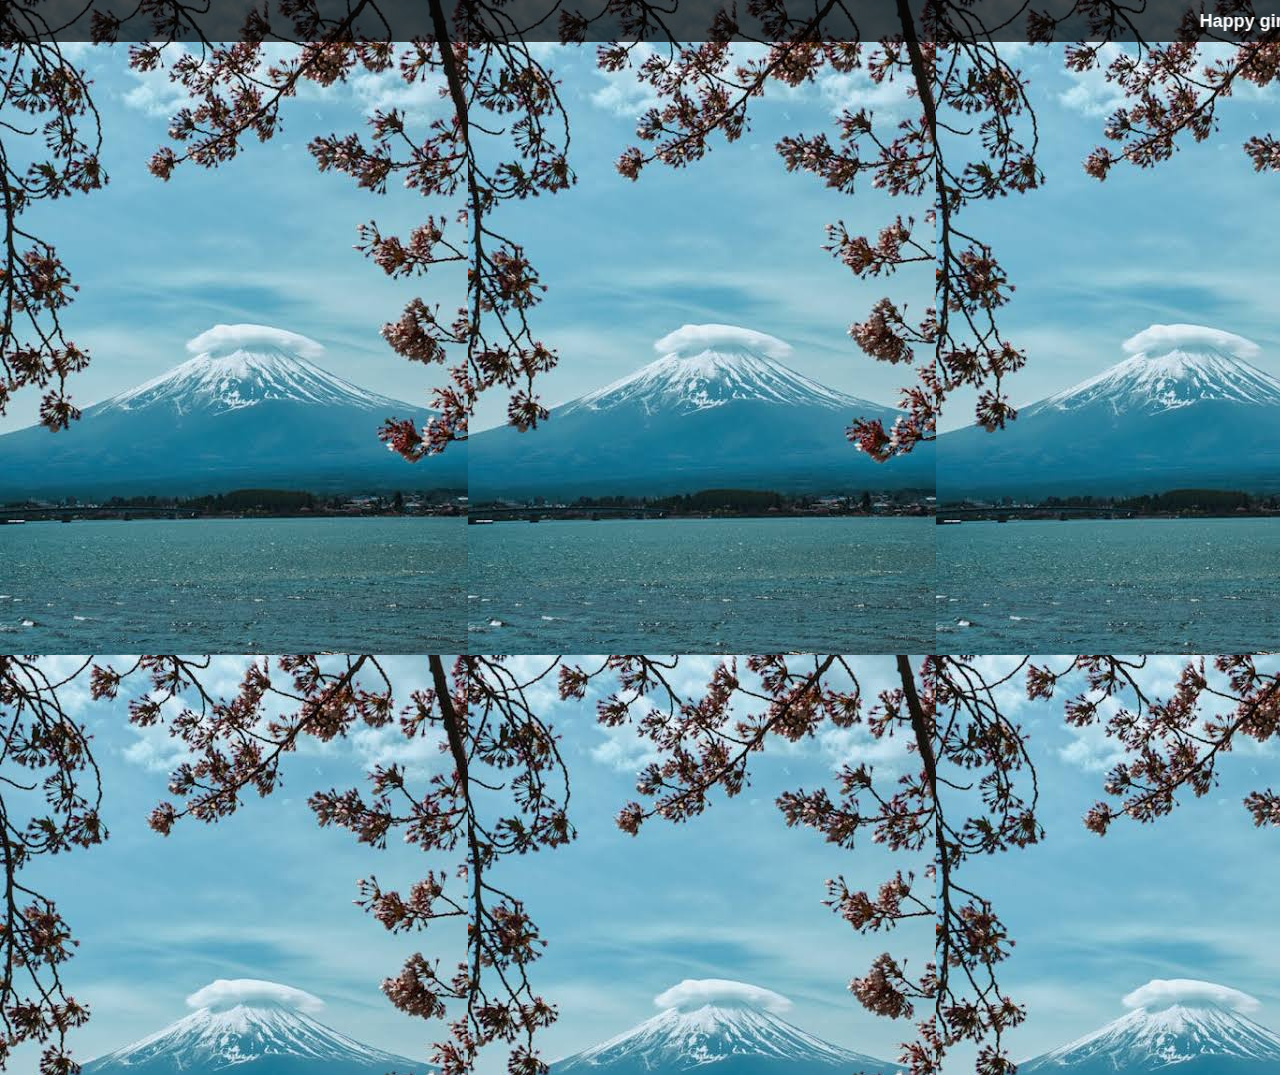
<file: index.html>
<!DOCTYPE html>
<html lang="id">
<head>
  <meta charset="UTF-8" />
  <meta name="viewport" content="width=device-width, initial-scale=1.0"/>
  <title>Buat Sayang Aku Indah</title>
  <link rel="stylesheet" href="style.css" />
</head>
<body>
  <!-- Teks berjalan -->
  <marquee behavior="scroll" direction="left" scrollamount="10" class="marquee">
    Happy girlfriend day Sayangku 💕 maaf yaa kalo web nya jelek🥰
  </marquee>

<div class="slide-in">
  <div class="container">
    <img src="dod.jpg" alt="indah.jpg" width="300">
    <h1>Happy girlfriend day, Sayang 💌</h1>
    <p>
   Hallo ayang, Happy girlfriend day ya
, aku mau bilang kalau aku bersyukur bngt punya kamu, kamu orang baik yang selalu coba ngertiin keadaan aku, padahal aku sering bikin kamu kesel, nangis, pokoknya kamu terbaik, maafin aku ya blm bisa bahagiain kmu ga kaya masa lalu kamu, tapi gapapa aku usahain untuk bisa bahagiain kamu aku pasti bisa, pokoknya aku udah bersyukur dengan apa yang kamu kasi ke aku, tapi aku selalu buat kamu kecewa maaf ya kalau aku jahat sama kamu, and apapaun keadaan nya jangan jadiin alasan buat kita berpisah, okeyyyy. Maafin aku ya ayanggg aku janji kedepannya akn membuat kamu bahagia and ga akan ngecewain kamu lagi, jangan terlalu cuek juga yaa sayanggg heheh, udah segitu aja maaf ya cantikkuuuu
@IndahMyLovee🤍<br>
    </p>
    <div class="love">🤍🤍🤍🤍🤍🤍</div>
   </div>
  </div>
</body>
</html>
</file>
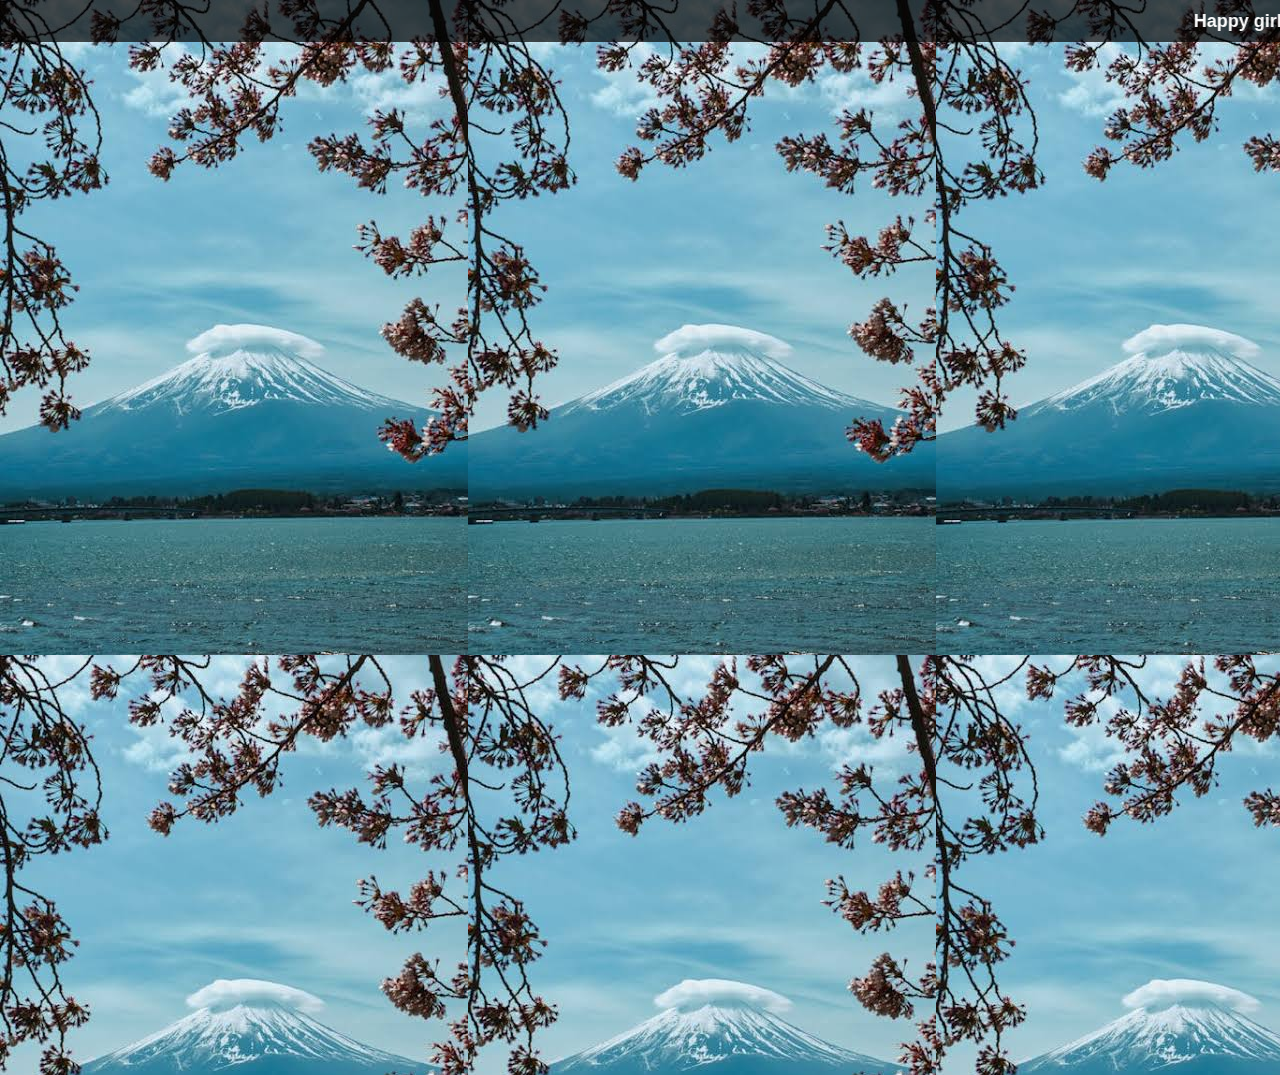
<file: Dod.html>
<!DOCTYPE html>
<html lang="id">
<head>
  <meta charset="UTF-8" />
  <meta name="viewport" content="width=device-width, initial-scale=1.0"/>
  <title>Buat Sayang Aku Indah</title>
  <link rel="stylesheet" href="style.css" />
</head>
<body>
  <!-- Teks berjalan -->
  <marquee behavior="scroll" direction="left" scrollamount="10" class="marquee">
    Happy girlfriend day Sayangku 💕 maaf yaa kalo web nya jelek🥰
  </marquee>

<div class="slide-in">
  <div class="container">
    <img src="dod.jpg" alt="indah.jpg" width="300">
    <h1>Happy girlfriend day, Sayang 💌</h1>
    <p>
   Hallo ayang, Happy girlfriend day ya
, aku mau bilang kalau aku bersyukur bngt punya kamu, kamu orang baik yang selalu coba ngertiin keadaan aku, padahal aku sering bikin kamu kesel, nangis, pokoknya kamu terbaik, maafin aku ya blm bisa bahagiain kmu ga kaya masa lalu kamu, tapi gapapa aku usahain untuk bisa bahagiain kamu aku pasti bisa, pokoknya aku udah bersyukur dengan apa yang kamu kasi ke aku, tapi aku selalu buat kamu kecewa maaf ya kalau aku jahat sama kamu, and apapaun keadaan nya jangan jadiin alasan buat kita berpisah, okeyyyy. Maafin aku ya ayanggg aku janji kedepannya akn membuat kamu bahagia and ga akan ngecewain kamu lagi, jangan terlalu cuek juga yaa sayanggg heheh, udah segitu aja maaf ya cantikkuuuu
@IndahMyLovee🤍<br>
    </p>
    <div class="love">🤍🤍🤍🤍🤍🤍</div>
   </div>
  </div>
</body>
</html>
</file>
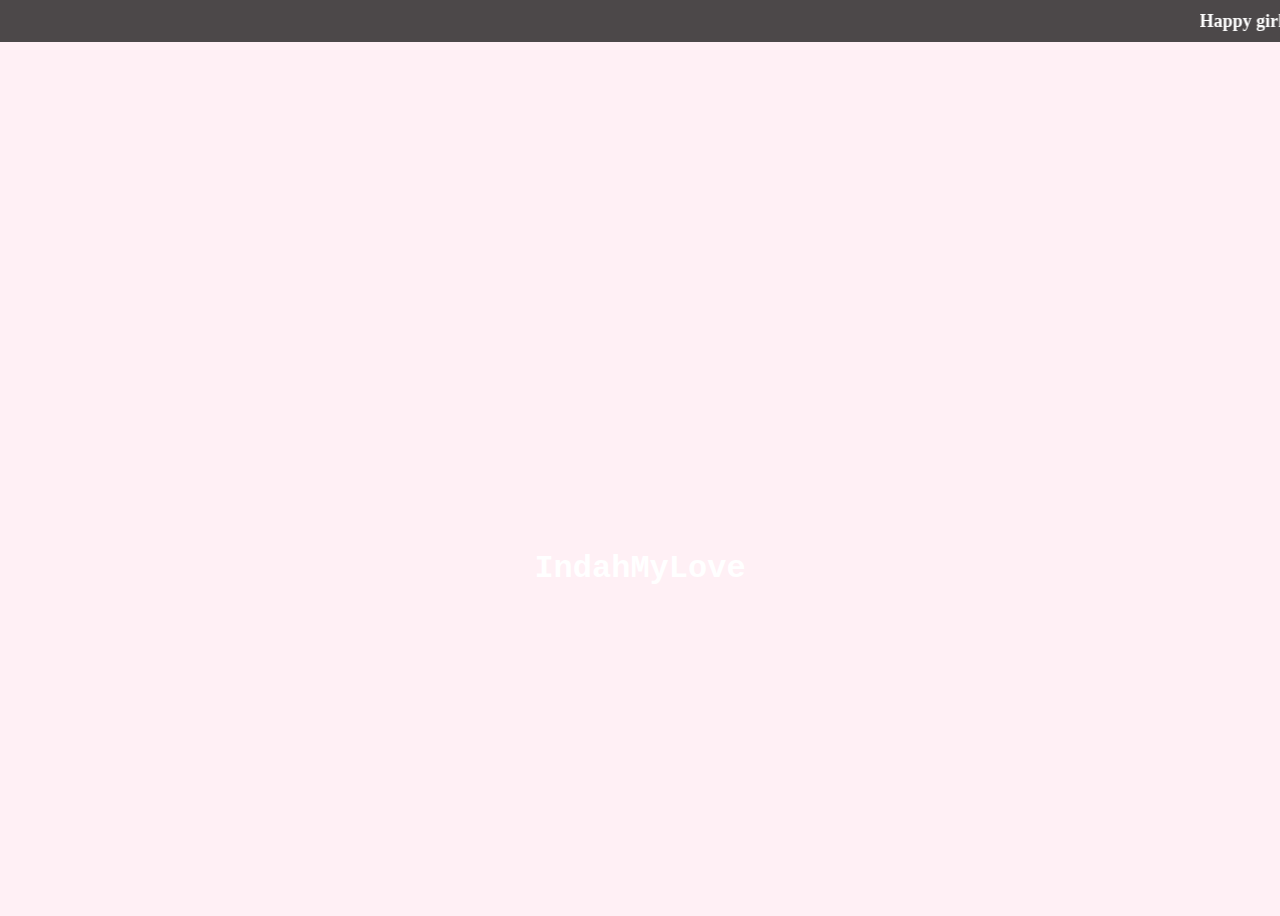
<file: XovzOfficial.html>
<!DOCTYPE html>
<html lang="en">
<head>
  <meta charset="UTF-8">
  <title>Typing Love Message</title>
  <style>
    body {
      background-color: #fff0f5;
      font-weight: bold;
      font-family: 'Fira Code', monospace;
      color: #ffffff;
      text-align: center;
      justify-content: center;
      align-items: center;
      height: 100vh;
    }

    img {
      text-align: center;
      border-radius: 50%;
      margin: 60px;
      animation: glowProfil 3s infinite;
    }

    #message-box {
      background-color: rgba(0,0,0,0.50);
      border-radius: 20px;
      padding: 30px;
      max-width: 600px;
      font-size: 1.5em;
      margin: 20px auto;
    }

    .cursor {
      display: inline-block;
      width: 10px;
      background-color: #e91e63;
      animation: blink 0.8s infinite;
      margin-left: 3px;
    }

    .marquee {
      width: 100%;
      font-family: none;
      padding: 10px 0;
      background: rgba(0,0,0,0.70);
      color: #fff;
      font-weight: bold;
      font-size: 18px;
      position: fixed;
      top: 0;
      left: 0;
      z-index: 999;
    }

    .slide-in {
      opacity: 0;
      transform: translateX(-200px);
      animation: masukSamping 1s ease-out forwards;
    }

    button {
      padding: 10px 20px;
      background-color: #e91e63;
      color: white;
      font-weight: bold;
      border: none;
      border-radius: 10px;
      font-size: 1em;
      cursor: pointer;
      box-shadow: 0 0 10px pink;
      transition: 0.3s;
    }

    button:hover {
      background-color: #ff4081;
    }

    @keyframes masukSamping {
      to {
        transform: translateX(0);
        opacity: 1;
      }
    }

    @keyframes blink {
      0%, 50%, 100% { opacity: 1; }
      25%, 75% { opacity: 0; }
    }
  </style>
</head>
<body>
  <marquee behavior="scroll" direction="left" scrollamount="10" class="marquee">
    Happy girlfriend day Sayangku 💕 maaf yaa kalo web nya jelek🥰
  </marquee>

  <div class="slide-in">
    <img src="kucing.jpg" alt="kucing" width="200">
    
    <br>
    <!-- Tombol untuk munculkan teks -->
    <button onclick="typeText()">Klik untuk baca pesannya sayang 💌</button>

    <div id="message-box">
      <span id="text"></span><span class="cursor"></span>
    </div>
  </div>

<div class="footer">
  <h1>IndahMyLove</h1>
</div>

  <script>
    const message = `Halo sayang Happy girlfriend day sayang ku,aku mau bilang sesuatu sebelum itu akuu mau bilang ini dulu 
Kamu jangan cuek yaa heheh

Sayang makasih yaa udah mau nerima akuuuu
Akuu beruntung banget punya kamuu,
Makasihhhhh juga udah bikin aku seneng,
Maaf yaaa kalo suka bikin kamu ngambek,
Maaf juga yaaa sayang kalo akuu ngambek enggak jelass tiba-tiba heheheh,
Maaf enggak bisa ngasih kamu coklat soalnya rumah kita jauh kalo deket udah aku kasih 10🤧😝 hehehe,kalo aku banyak salahh samaaa kamuu Maaf yaaaa heheheheh,sekali lagi maaf yaaaaa, akuu beruntung punya kamuuu  makasih sayanggggggg 🤍🤍🤍🤍🫣,
Udah segitu ajaaa yaaa sayangggggg🫣🤍🥰🌷❤️😍`;

    let i = 0;
    let typingStarted = false;

    function typeText() {
      if (typingStarted) return; // agar tidak double klik
      typingStarted = true;

      function typing() {
        if (i < message.length) {
          document.getElementById("text").innerHTML += message.charAt(i);
          i++;
          setTimeout(typing, 80);
        }
      }

      typing();
    }
  </script>
</body>
</html>
</file>
<file: style.css>
* {
  margin: 0;
  padding: 0;
  box-sizing: border-box;
}

body {
  height: 100vh;
  background: url('background.jpg');
  display: flex;
  justify-content: center;
  align-items: center;
  flex-direction: column;
  font-family: 'Segoe UI', sans-serif;
}

.marquee {
  width: 100%;
  padding: 10px 0;
  background: rgba(0,0,0,0.70);
  color: #fff;
  font-weight: bold;
  font-size: 18px;
  position: fixed;
  top: 0;
  left: 0;
  z-index: 999;
}

.slide-in {
  opacity: 0;
  transform: translateX(-200px);
  animation: masukSamping 1s ease-out forwards;
}

.container {
  background: rgba(0,0,0,0.70);
  padding: 20px;
  margin: 15px;
  border-radius: 20px;
  box-shadow: 0 0 20px rgba(0, 0, 0, 0.60);
  text-align: center;
  max-width: 500px;
  margin-top: 80px;
  animation: glowProfil 3s infinite;
}

img {
  border-radius: 20px;
}

h1 {
  color: #ff69b4;
  margin-bottom: 20px;
  font-size: 28px;
  background: rgba(0,0,0,0.70);
  padding: 20px;
  margin: 15px;
  border-radius: 20px;
  box-shadow: 0 0 20px rgba(0, 0, 0, 0.60);
  text-align: center;
  max-width: 500px;
  animation: glowProfil 3s infinite;
}

p {
  font-size: 18px;
  font-weight: bold;
  color: white;
  line-height: 1.6;
  background: rgba(0,0,0,0.70);
  padding: 15px;
  margin: 10px;
  border-radius: 20px;
  box-shadow: 0 0 20px rgba(0, 0, 0, 0.60);
  text-align: center;
  max-width: 500px;
  animation: glowProfil 3s infinite;
}

.love {
  font-size: 40px;
  margin-top: 20px;
  animation: pulse 2s infinite;
  background: rgba(0,0,0,0.70);
  padding: 20px;
  margin: 15px;
  border-radius: 20px;
  box-shadow: 0 0 20px rgba(0, 0, 0, 0.60);
  text-align: center;
  max-width: 500px;
}

 @keyframes glowProfil {
      0% {
        box-shadow: 0 0 15px 5px red;
      }
      50% {
        box-shadow: 0 0 15px 5px lime;
      }
      100% {
        box-shadow: 0 0 15px 5px blue;
      }
    }

@keyframes masukSamping {
  to {
     transform: translateX(0);
     opacity: 1;
  }
 }

@keyframes pulse {
  0% { transform: scale(1); }
  50% { transform: scale(1.2); }
  100% { transform: scale(1); }
}
</file>
